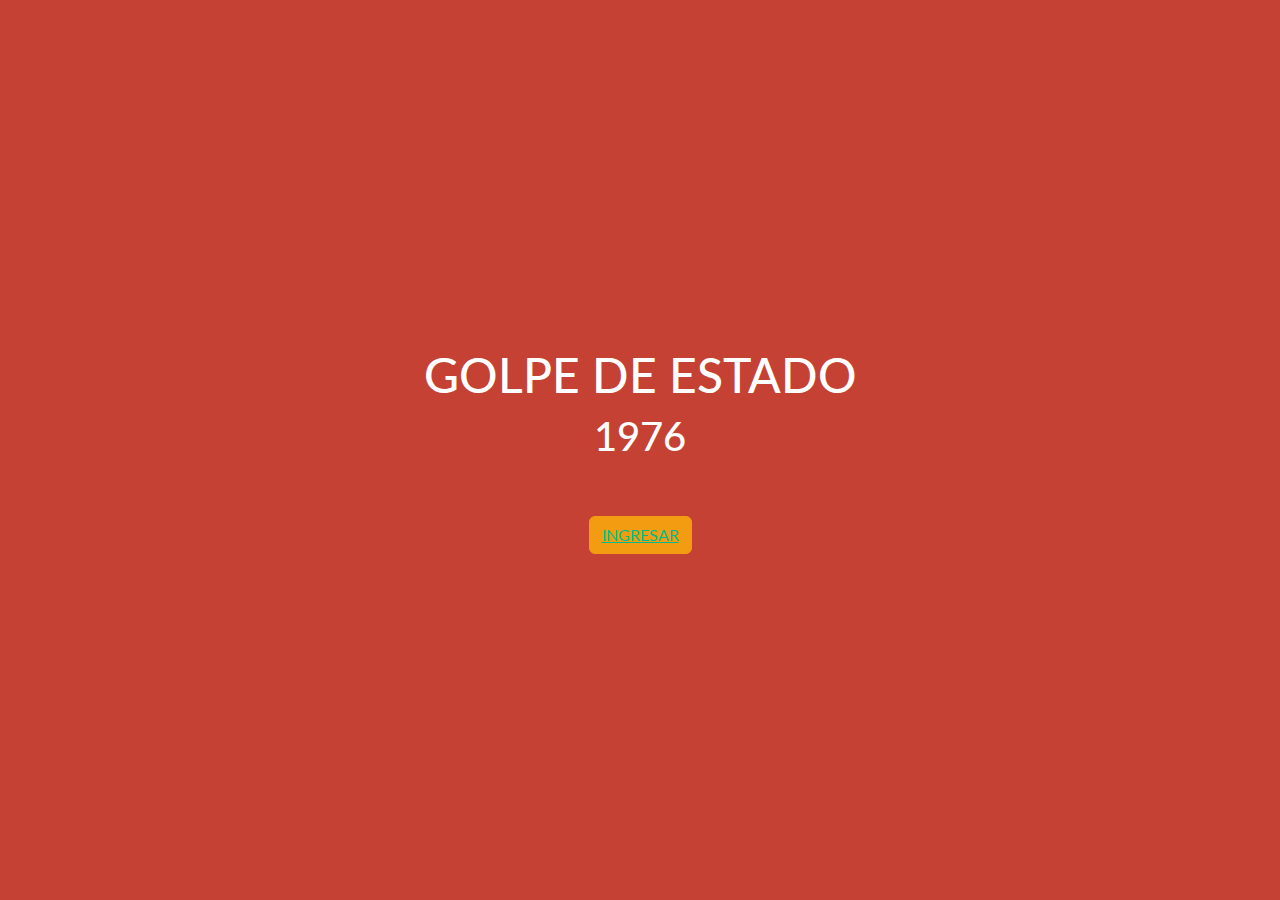
<file: index.html>
<!DOCTYPE html>
<html lang="en">
<head>
    <meta charset="UTF-8">
    <meta name="viewport" content="width=device-width, initial-scale=1.0">
    <title>Document</title>
    <link href="https://cdn.jsdelivr.net/npm/bootstrap@5.0.1/dist/css/bootstrap.min.css" rel="stylesheet">
    <link rel="stylesheet" href="./bootstrap.min.css">
</head>
<body>

    
    <!-- inicio presentacion -->

<div class="fondoinicio">
  <div class="titulosPrincipales justify-content-center">
  <h1>GOLPE DE ESTADO </h1>
  <h2>1976</h2></div>
  <div>
    <button type="button" class="btn btn-warning mt-5"><a href="/quepaso.html">INGRESAR</a></button>
  </div>
</div>




      <script src="https://cdn.jsdelivr.net/npm/bootstrap@5.3.1/dist/js/bootstrap.bundle.min.js" integrity="sha384-HwwvtgBNo3bZJJLYd8oVXjrBZt8cqVSpeBNS5n7C8IVInixGAoxmnlMuBnhbgrkm" crossorigin="anonymous"></script>
</body>
</html>
</file>
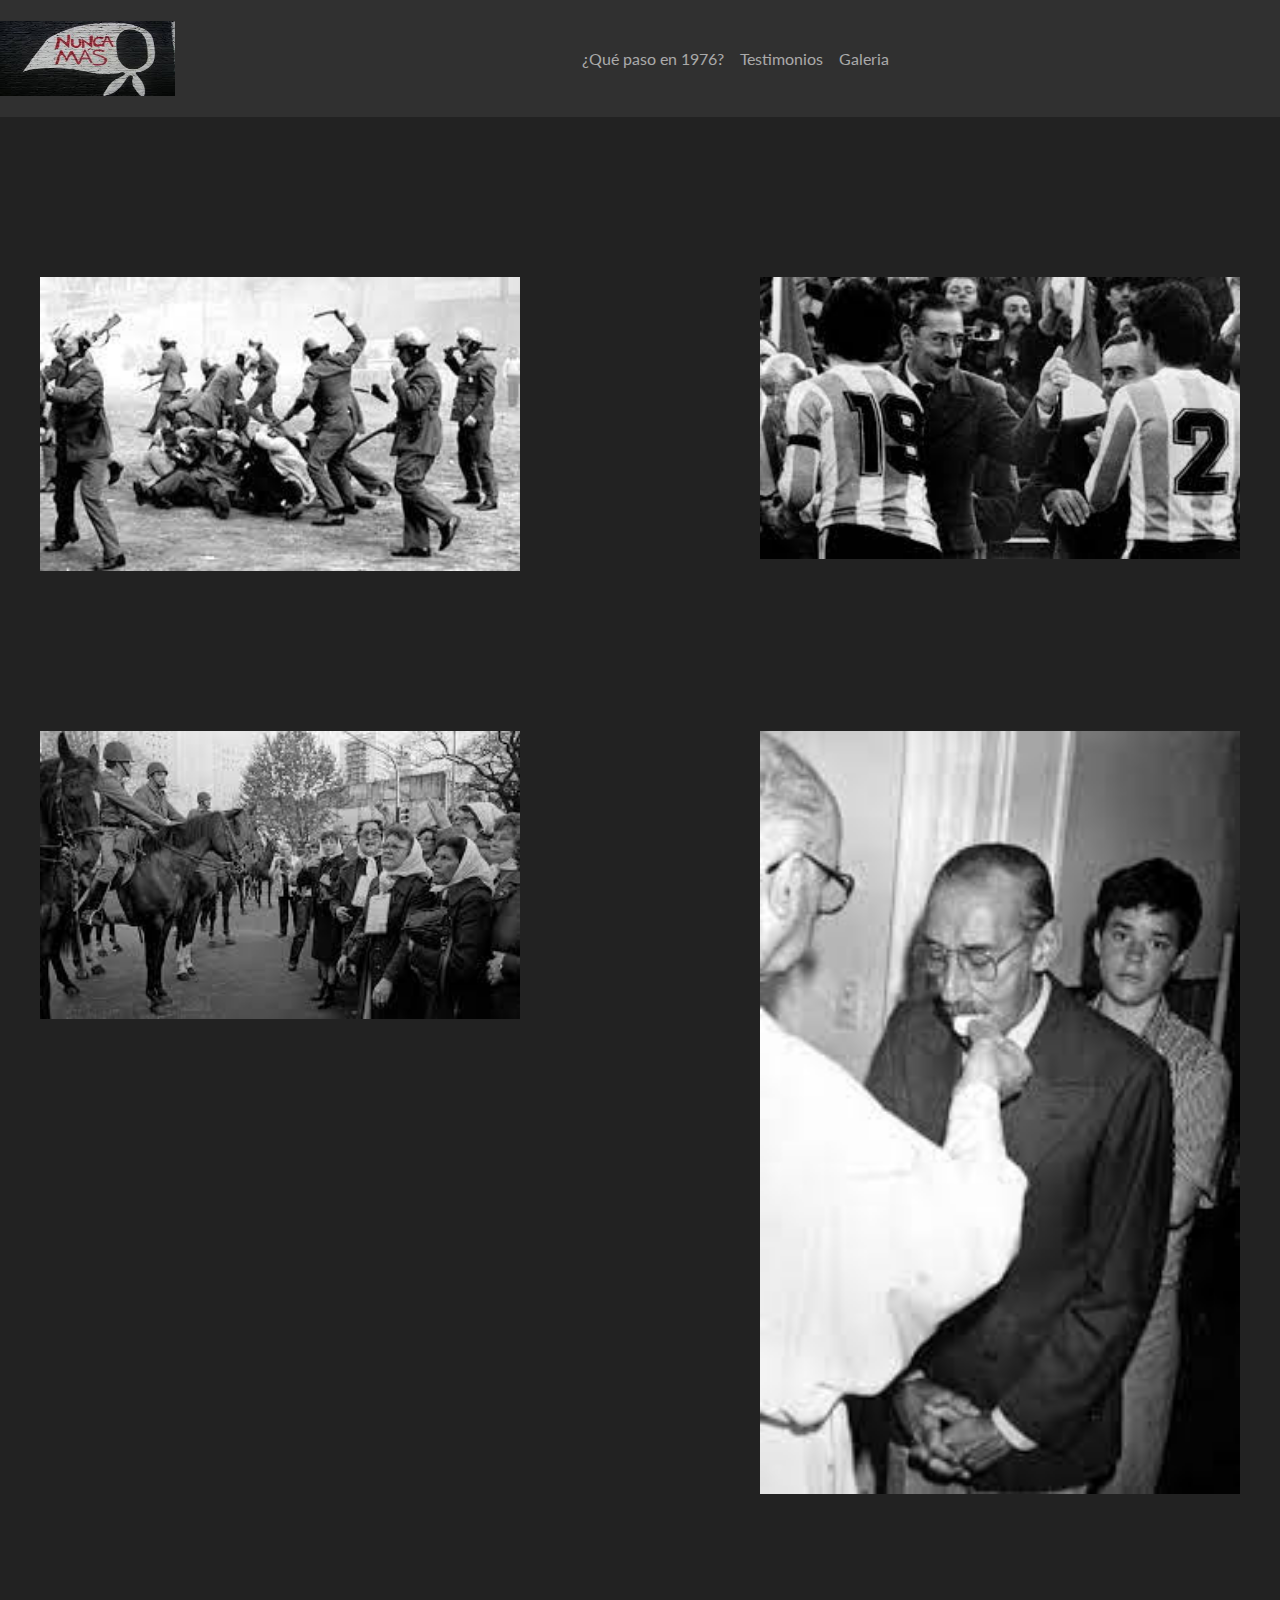
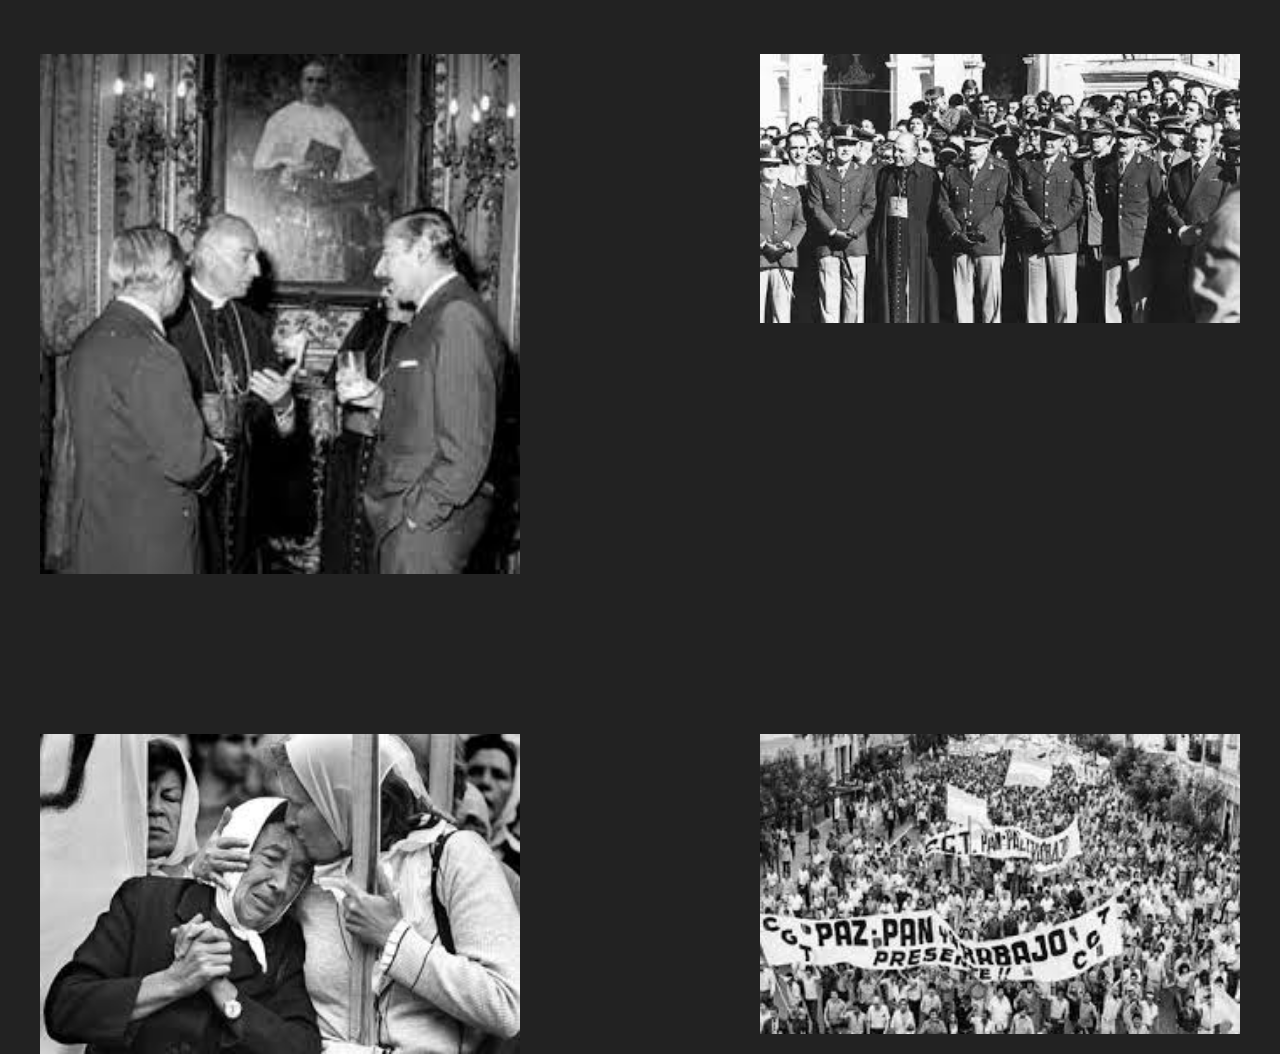
<file: galeria.html>
<!DOCTYPE html>
<html lang="en">
<head>
    <meta charset="UTF-8">
    <meta http-equiv="X-UA-Compatible" content="IE=edge">
    <meta name="viewport" content="width=device-width, initial-scale=1.0">
    <title>Document</title>
    <link href="https://cdn.jsdelivr.net/npm/bootstrap@5.0.1/dist/css/bootstrap.min.css" rel="stylesheet">
    <link rel="stylesheet" href="./bootstrap.min.css">      
</head>
<body>
    <div class="container.fluid bg-dark">
        <nav class="navbar navbar-expand-lg navbar-dark">
            <a class="navbar-brand" href="./"><img src="./img/images (3).jpg" alt=""></a>
            <button class="navbar-toggler" type="button" data-toggle="collapse" data-target="#navbarSupportedContent" aria-controls="navbarSupportedContent" aria-expanded="false" aria-label="Toggle navigation">
              <span class="navbar-toggler-icon"></span>
            </button>
          
            <div class="collapse navbar-collapse" id="navbarSupportedContent">
              <ul class="navbar-nav mx-auto">
                <li class="nav-item active">
                  <a class="nav-link" href="./index.html">¿Qué paso en 1976?</a>
                </li>
                <li class="nav-item">
                  <a class="nav-link" href="./testimonios.html">Testimonios</a>
                </li>
                <li class="nav-item">
                  <a class="nav-link" href="./galeria.html">Galeria</a>
                </li>
              </ul>
            </div>
          </nav>
    </div>
<div class="box1 justify-content-around ">
    <div><img src="./img/Galeria 1.jpg" alt=""></div>
    <div><img src="./img/Galeria 2.jpg" alt=""></div>

</div>
<div class="box2 justify-content-around ">
    <div><img src="./img/Galeria 3.jpg" alt=""></div>
    <div><img src="./img/Galeria 4.jpg" alt=""></div>

</div>
<div class="box3 justify-content-around ">
    <div><img src="./img/Galeria 5.jpg" alt=""></div>
    <div><img src="./img/Galeria 6.jpg" alt=""></div>

</div>
<div class="box3 justify-content-around ">
    <div><img src="./img/Galeria 7.jpg" alt=""></div>
    <div><img src="./img/Galeria 8.jpg" alt=""></div>

</div>

</body>
</html>
</file>
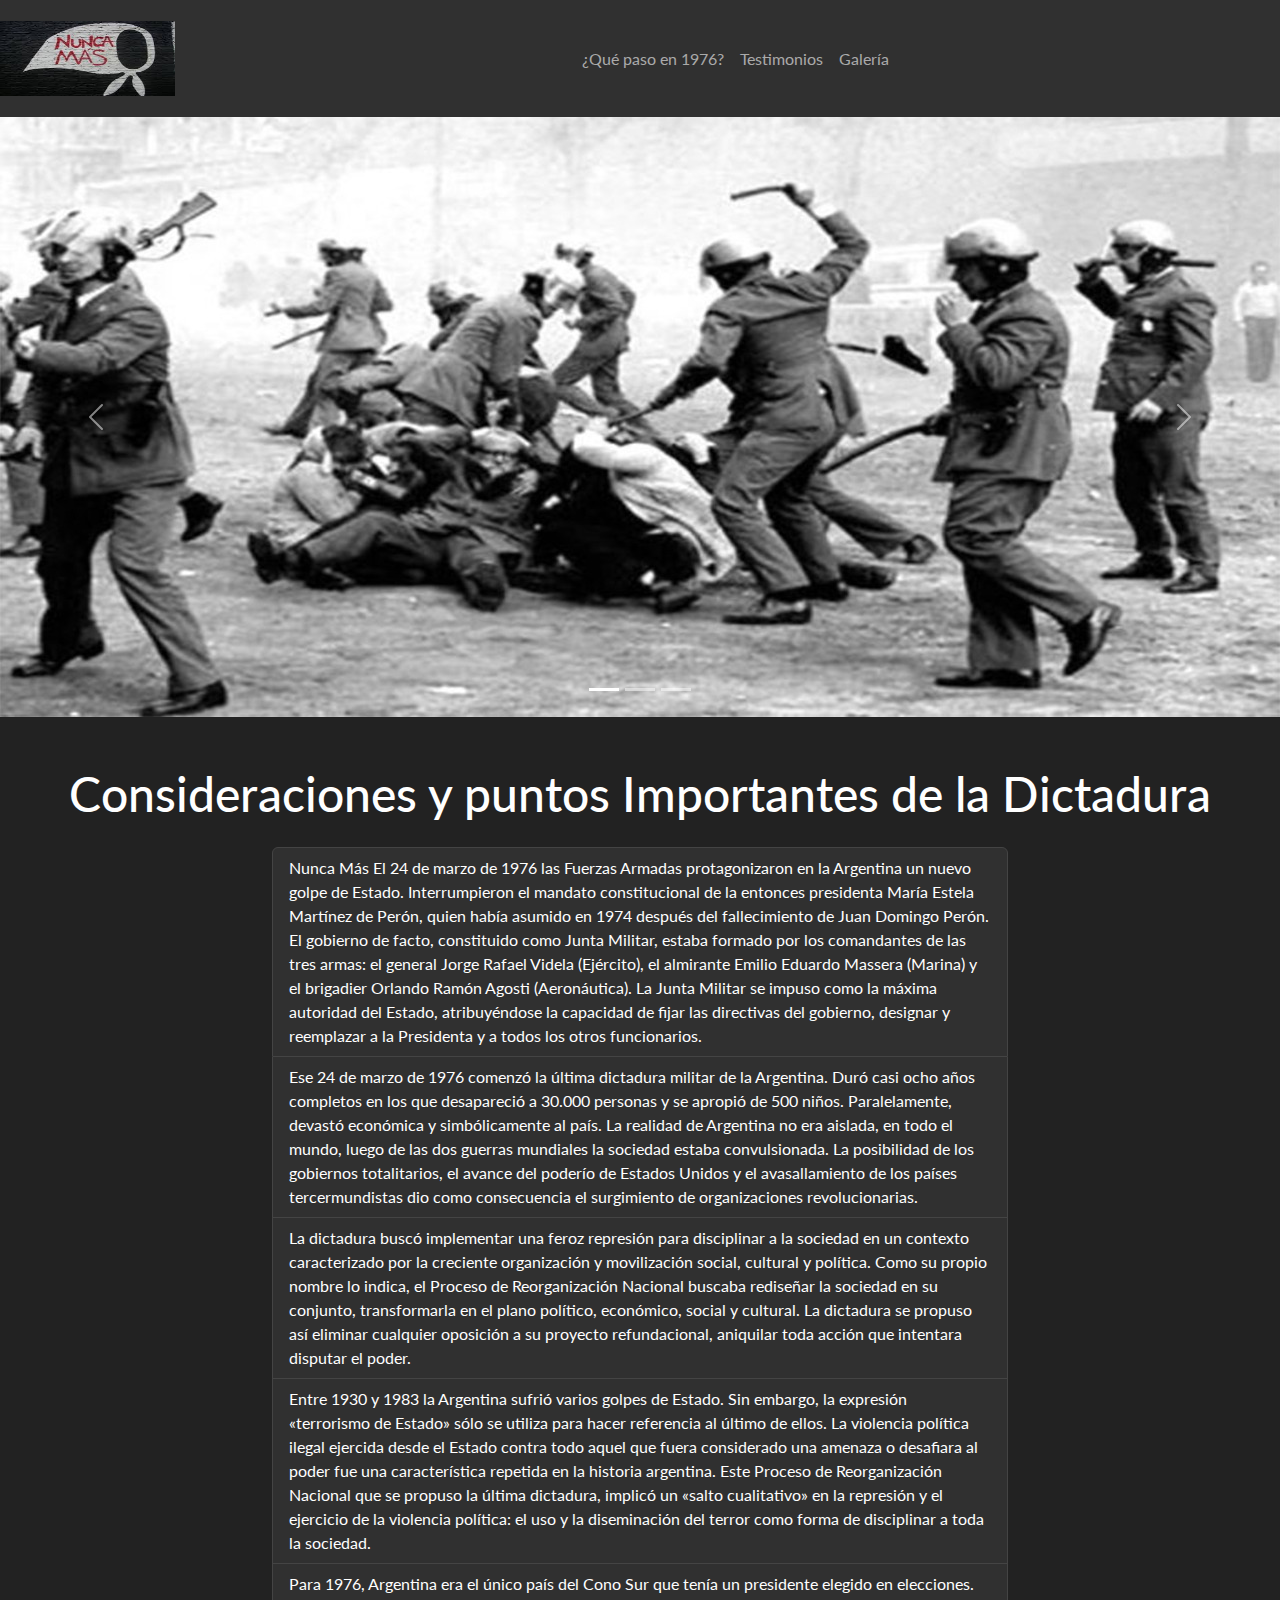
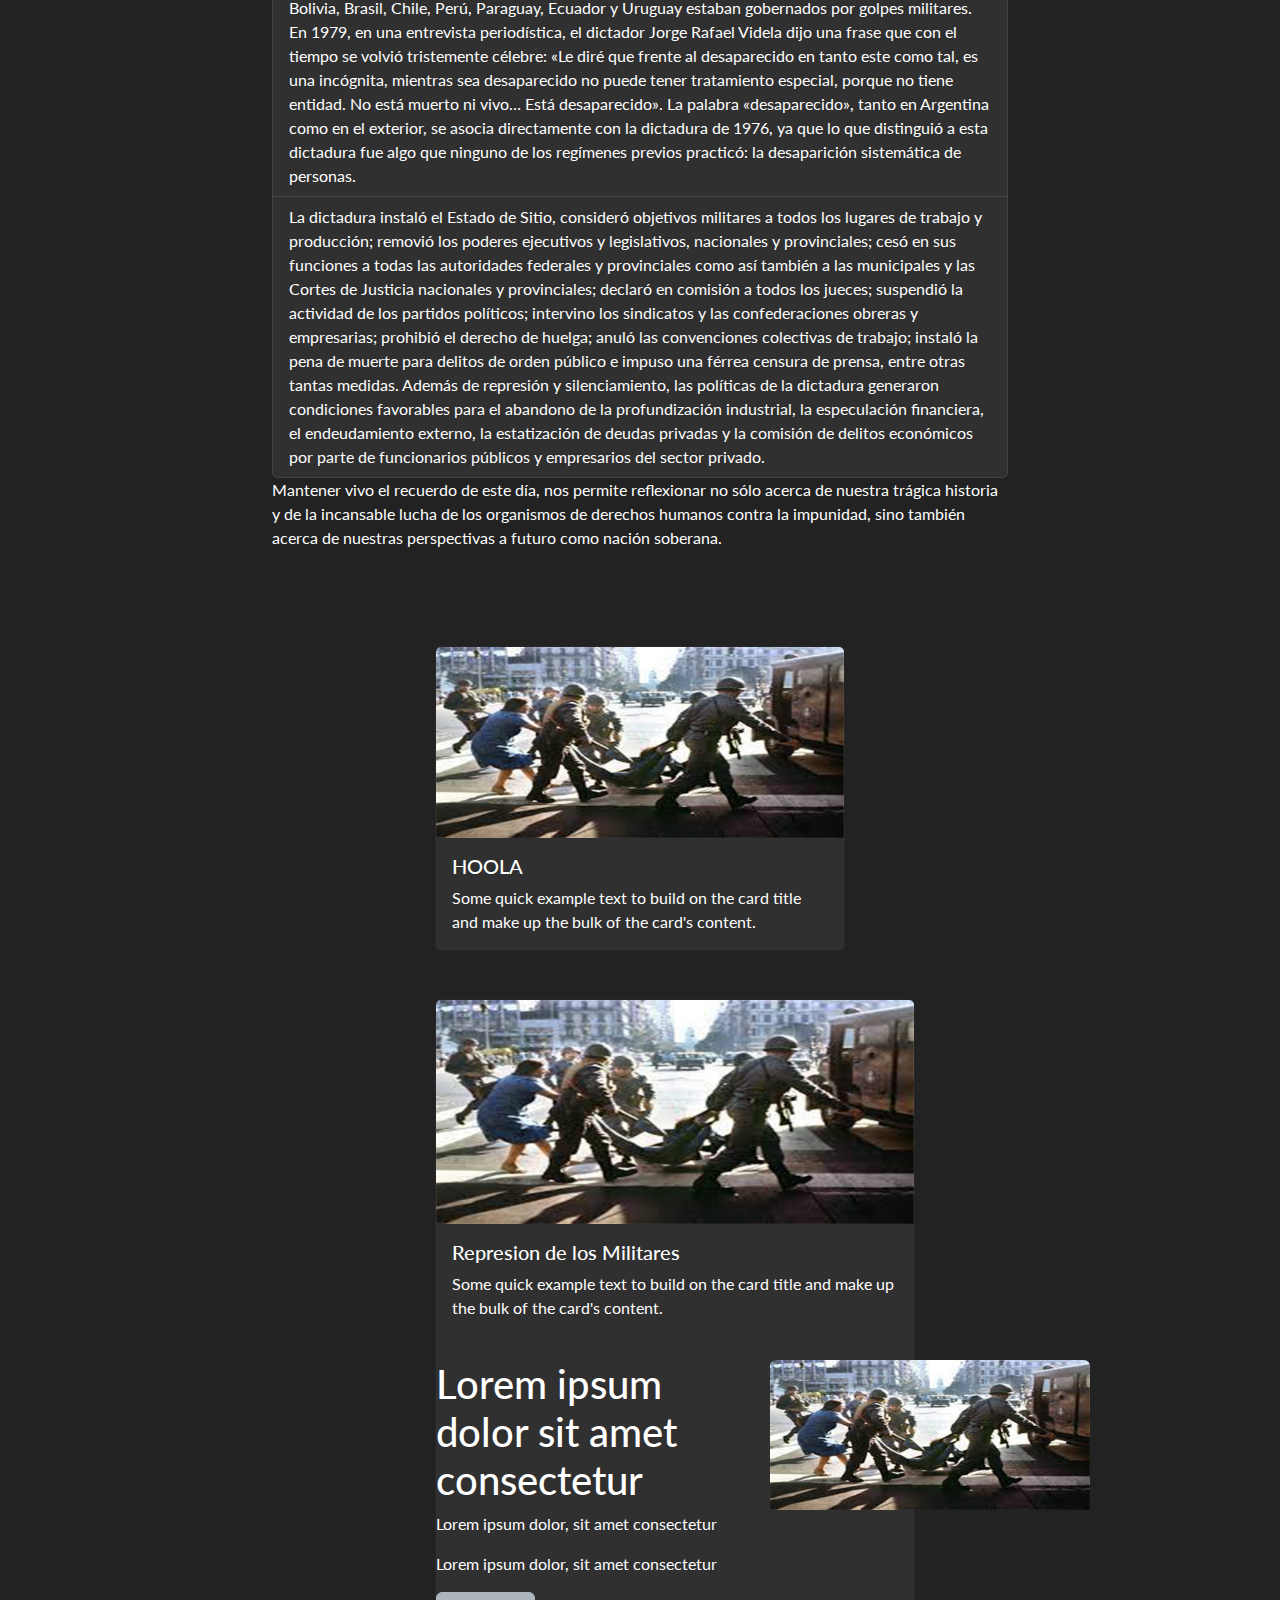
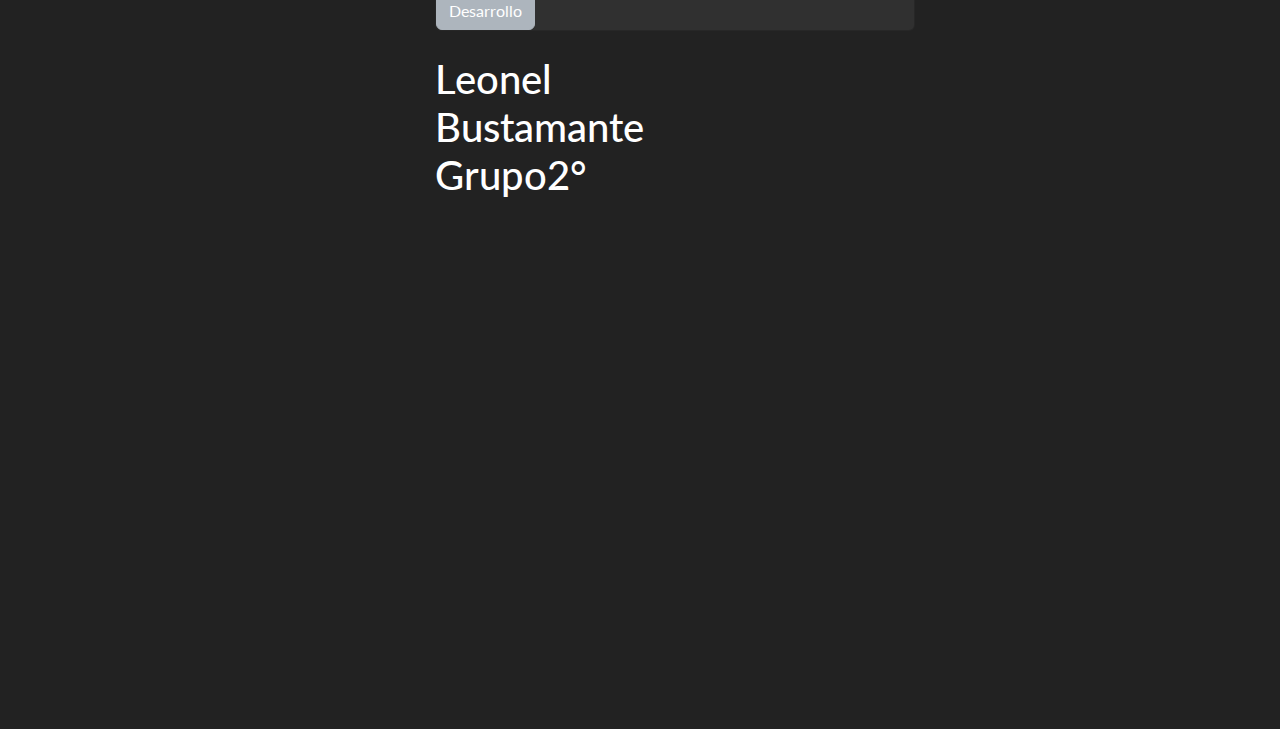
<file: quepaso.html>
<!DOCTYPE html>
<html lang="en">
<head>
    <meta charset="UTF-8">
    <meta name="viewport" content="width=device-width, initial-scale=1.0">
    <title>Document</title>
    <link href="https://cdn.jsdelivr.net/npm/bootstrap@5.0.1/dist/css/bootstrap.min.css" rel="stylesheet">
    <link rel="stylesheet" href="./bootstrap.min.css">
</head>
<body>
    <div class="container.fluid bg-dark">
        <nav class="navbar navbar-expand-lg navbar-dark">
            <a class="navbar-brand" href="/"><img src="./img/images (3).jpg" alt=""></a>
            <button class="navbar-toggler" type="button" data-toggle="collapse" data-target="#navbarSupportedContent" aria-controls="navbarSupportedContent" aria-expanded="false" aria-label="Toggle navigation">
              <span class="navbar-toggler-icon"></span>
            </button>
          
            <div class="collapse navbar-collapse" id="navbarSupportedContent">
              <ul class="navbar-nav mx-auto">
                
                <li class="nav-item">
                  <a class="nav-link" href="#">¿Qué paso en 1976?</a>
                </li>
                <li class="nav-item">
                  <a class="nav-link" href="./testimonios.html">Testimonios</a>
                </li>
                <div></div>
                <li class="nav-item active">
                  <a class="nav-link" href="./galeria.html">Galería</a>
                </li>
              </ul>
            </div>
          </nav>
    </div>
    <div id="carouselExampleIndicators" class="carousel slide" data-bs-ride="carousel">
        <div class="carousel-indicators">
          <button type="button" data-bs-target="#carouselExampleIndicators" data-bs-slide-to="0" class="active" aria-current="true" aria-label="Slide 1"></button>
          <button type="button" data-bs-target="#carouselExampleIndicators" data-bs-slide-to="1" aria-label="Slide 2"></button>
          <button type="button" data-bs-target="#carouselExampleIndicators" data-bs-slide-to="2" aria-label="Slide 3"></button>
        </div>
        <div class="carousel-inner">
          <div class="carousel-item active">
            <img src="./img/1ffa63fe-c68d-4a99-893c-35b0f19a6030 (1).jpg" class="d-block w-100" alt="...">
          </div>
          <div class="carousel-item">
            <img src="./img/eab26811-b118-4142-b667-a3411ba9e0f9.jpg" class="d-block w-100" alt="...">
          </div>
          <div class="carousel-item">
            <img src="./img/82167877-6a58-43a5-b101-6615db73b873.jpg" class="d-block w-100" alt="...">
          </div>
        </div>
        <button class="carousel-control-prev" type="button" data-bs-target="#carouselExampleIndicators" data-bs-slide="prev">
          <span class="carousel-control-prev-icon" aria-hidden="true"></span>
          <span class="visually-hidden">Previous</span>
        </button>
        <button class="carousel-control-next" type="button" data-bs-target="#carouselExampleIndicators" data-bs-slide="next">
          <span class="carousel-control-next-icon" aria-hidden="true"></span>
          <span class="visually-hidden">Next</span>
        </button>
      </div>
      <h1 class="row justify-content-center mt-5">Consideraciones y puntos Importantes de la Dictadura</h1>
<div class="container mt-4">
    <div class="row justify-content-center">
        <div class="col-8">
            <ul class="list-group">
                <li class="list-group-item">Nunca Más
El 24 de marzo de 1976 las Fuerzas Armadas protagonizaron en la Argentina un nuevo golpe de Estado. Interrumpieron el mandato constitucional de la entonces presidenta María Estela Martínez de Perón, quien había asumido en 1974 después del fallecimiento de Juan Domingo Perón. El gobierno de facto, constituido como Junta Militar, estaba formado por los comandantes de las tres armas: el general Jorge Rafael Videla (Ejército), el almirante Emilio Eduardo Massera (Marina) y el brigadier Orlando Ramón Agosti (Aeronáutica). La Junta Militar se impuso como la máxima autoridad del Estado, atribuyéndose la capacidad de fijar las directivas del gobierno, designar y reemplazar a la Presidenta y a todos los otros funcionarios.
</li>
                <li class="list-group-item">Ese 24 de marzo de 1976 comenzó la última dictadura militar de la Argentina. Duró casi ocho años completos en los que desapareció a 30.000 personas y se apropió de 500 niños. Paralelamente, devastó económica y simbólicamente al país. La realidad de Argentina no era aislada, en todo el mundo, luego de las dos guerras mundiales la sociedad estaba convulsionada. La posibilidad de los gobiernos totalitarios, el avance del poderío de Estados Unidos y el avasallamiento de los países tercermundistas dio como consecuencia el surgimiento de organizaciones revolucionarias. 
                </li>
                <li class="list-group-item">La dictadura buscó implementar una feroz represión para disciplinar a la sociedad en un contexto caracterizado por la creciente organización y movilización social, cultural y política. Como su propio nombre lo indica, el Proceso de Reorganización Nacional buscaba rediseñar la sociedad en su conjunto, transformarla en el plano político, económico, social y cultural. La dictadura se propuso así eliminar cualquier oposición a su proyecto refundacional, aniquilar toda acción que intentara disputar el poder.
                </li>
                <li class="list-group-item">Entre 1930 y 1983 la Argentina sufrió varios golpes de Estado. Sin embargo, la expresión «terrorismo de Estado» sólo se utiliza para hacer referencia al último de ellos. La violencia política ilegal ejercida desde el Estado contra todo aquel que fuera considerado una amenaza o desafiara al poder fue una característica repetida en la historia argentina. Este Proceso de Reorganización Nacional que se propuso la última dictadura, implicó un «salto cualitativo» en la represión y el ejercicio de la violencia política: el uso y la diseminación del terror como forma de disciplinar a toda la sociedad.
                </li>
                <li class="list-group-item">Para 1976, Argentina era el único país del Cono Sur que tenía un presidente elegido en elecciones. Bolivia, Brasil, Chile, Perú, Paraguay, Ecuador y Uruguay estaban gobernados por golpes militares. En 1979, en una entrevista periodística, el dictador Jorge Rafael Videla dijo una frase que con el tiempo se volvió tristemente célebre: «Le diré que frente al desaparecido en tanto este como tal, es una incógnita, mientras sea desaparecido no puede tener tratamiento especial, porque no tiene entidad. No está muerto ni vivo… Está desaparecido». La palabra «desaparecido», tanto en Argentina como en el exterior, se asocia directamente con la dictadura de 1976, ya que lo que distinguió a esta dictadura fue algo que ninguno de los regímenes previos practicó: la desaparición sistemática de personas.

                </li>
                <li class="list-group-item"> La dictadura instaló el Estado de Sitio, consideró objetivos militares a todos los lugares de trabajo y producción; removió los poderes ejecutivos y legislativos, nacionales y provinciales; cesó en sus funciones a todas las autoridades federales y provinciales como así también a las municipales y las Cortes de Justicia nacionales y provinciales; declaró en comisión a todos los jueces; suspendió la actividad de los partidos políticos; intervino los sindicatos y las confederaciones obreras y empresarias; prohibió el derecho de huelga; anuló las convenciones colectivas de trabajo; instaló la pena de muerte para delitos de orden público e impuso una férrea censura de prensa, entre otras tantas medidas. Además de represión y silenciamiento, las políticas de la dictadura generaron condiciones favorables para el abandono de la profundización industrial, la especulación financiera, el endeudamiento externo, la estatización de deudas privadas y la comisión de delitos económicos por parte de funcionarios públicos y empresarios del sector privado.
                </li>
            </li class="list-group-item">Mantener vivo el recuerdo de este día, nos permite reflexionar no sólo acerca de nuestra trágica historia y de la incansable lucha de los organismos de derechos humanos contra la impunidad, sino también acerca de nuestras perspectivas a futuro como nación soberana.</li>
              </ul>
        </div>
    </div>
</div>
     <div class="row mt-5 justify-content-center">
      <div class="col-12 col-md-4 mt-5">
        <div class="card justify-content-center">
            <img class="card-img-top" src="./img/eab26811-b118-4142-b667-a3411ba9e0f9.jpg" alt="Card image cap">
            <div class="card-body">
              <h5 class="card-title">HOOLA</h5>
              <p class="card-text">Some quick example text to build on the card title and make up the bulk of the card's content.</p>
            </div>
          </div>
          <div class="col-12 col-md-4 mt-5">
            <div class="card" style="width: 30em;">
                <img class="card-img-top" src="./img/eab26811-b118-4142-b667-a3411ba9e0f9.jpg" alt="Card image cap">
                <div class="card-body">
                  <h5 class="card-title">Represion de los Militares</h5>
                  <p class="card-text">Some quick example text to build on the card title and make up the bulk of the card's content.</p>
                </div>
                <div class="row mt-4">
                  <div class="col-12 col-md-8 mt-5-md-0">
                    <h2>Lorem ipsum dolor sit amet consectetur</h2>
                    <p>Lorem ipsum dolor, sit amet consectetur</p>
                    <p>Lorem ipsum dolor, sit amet consectetur</p>
                    <button type="button" class="btn btn-light">Desarrollo</button>
                  </div>
                  <div class="col-12 col-md-3">
                    <img src="./img/eab26811-b118-4142-b667-a3411ba9e0f9.jpg" class="fluid rounded-top" style="width: 20em;">
                  </div>
                </div>
              </div>

              <div class="row justify-content-center mt-4 pb-3">
                <div class="col 4"></div>
                <h2>Leonel Bustamante Grupo2°</h2>
              </div>

              <iframe src="https://wordwall.net/es/embed/cf62074e7baf4b4399624003f5dd6f35?themeId=1&templateId=11&fontStackId=0" width="500" height="500" frameborder="0" allowfullscreen></iframe>

      <script src="https://cdn.jsdelivr.net/npm/bootstrap@5.3.1/dist/js/bootstrap.bundle.min.js" integrity="sha384-HwwvtgBNo3bZJJLYd8oVXjrBZt8cqVSpeBNS5n7C8IVInixGAoxmnlMuBnhbgrkm" crossorigin="anonymous"></script>
</body>
</html>
</file>
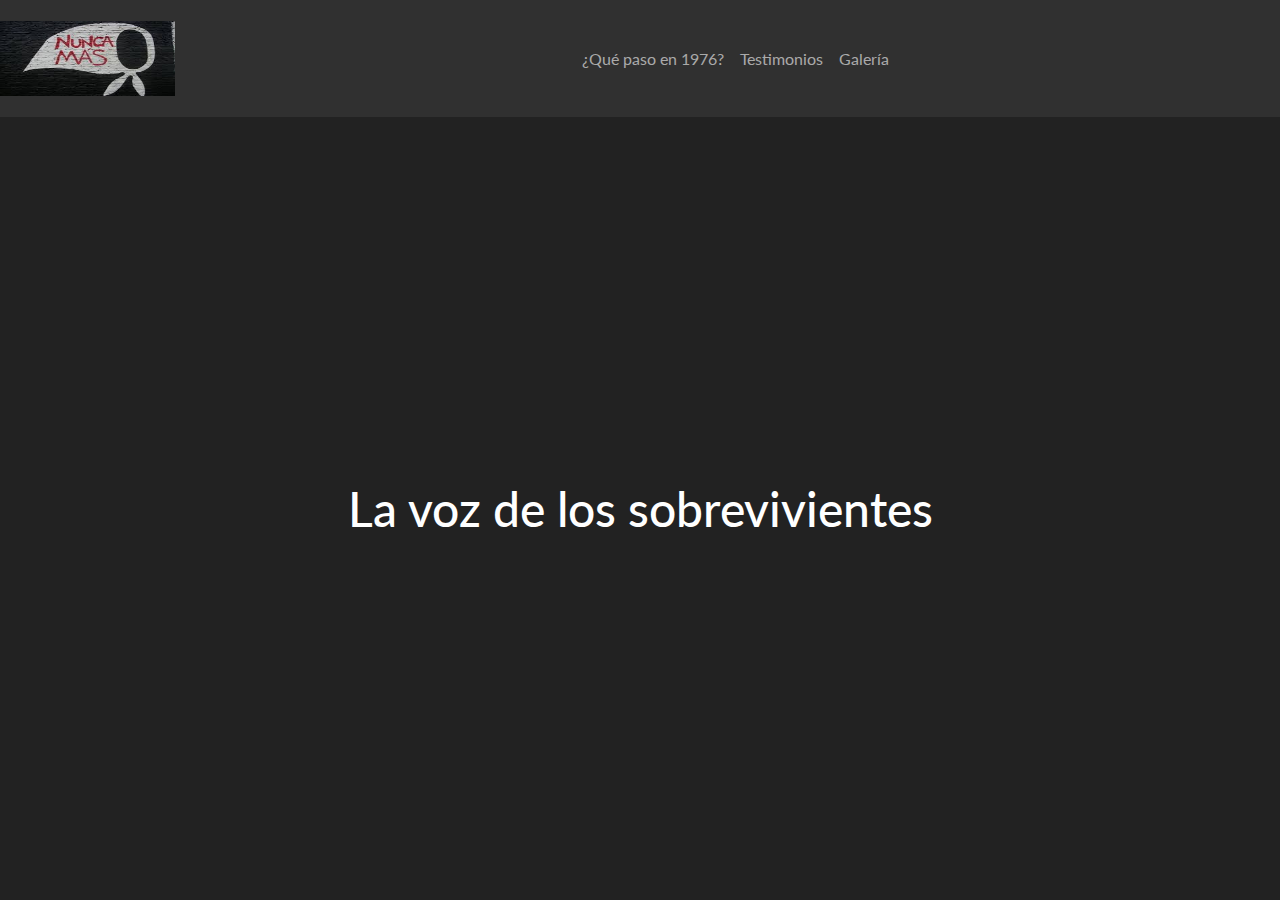
<file: testimonios.html>
<!DOCTYPE html>
<html lang="en">
<head>
    <meta charset="UTF-8">
    <meta name="viewport" content="width=device-width, initial-scale=1.0">
    <title>Document</title>
    <link href="https://cdn.jsdelivr.net/npm/bootstrap@5.0.1/dist/css/bootstrap.min.css" rel="stylesheet">
    <link rel="stylesheet" href="./bootstrap.min.css">
</head>
<body>
    <div class="container.fluid bg-dark">
        <nav class="navbar navbar-expand-lg navbar-dark">
            <a class="navbar-brand" href="/"><img src="./img/images (3).jpg" alt=""></a>
            <button class="navbar-toggler" type="button" data-toggle="collapse" data-target="#navbarSupportedContent" aria-controls="navbarSupportedContent" aria-expanded="false" aria-label="Toggle navigation">
              <span class="navbar-toggler-icon"></span>
            </button>
          
            <div class="collapse navbar-collapse" id="navbarSupportedContent">
              <ul class="navbar-nav mx-auto">
                
                <li class="nav-item">
                  <a class="nav-link" href="./index.html">¿Qué paso en 1976?</a>
                </li>
                <li class="nav-item">
                  <a class="nav-link" href="./testimonios.html">Testimonios</a>
                </li>
                <li class="nav-item active">
                  <a class="nav-link" href="./galeria.html">Galería</a>
                </li>
              </ul>
            </div>
          </nav>
    </div>


              <div class="video mt-5 d-flex "><iframe width="560" height="315" src="https://www.youtube.com/embed/yTRc6l7PMVs" title="YouTube video player" frameborder="0" allow="accelerometer; autoplay; clipboard-write; encrypted-media; gyroscope; picture-in-picture; web-share" allowfullscreen></iframe>
                <h1>La voz de los sobrevivientes</h1>
            </div>

      <script src="https://cdn.jsdelivr.net/npm/bootstrap@5.3.1/dist/js/bootstrap.bundle.min.js" integrity="sha384-HwwvtgBNo3bZJJLYd8oVXjrBZt8cqVSpeBNS5n7C8IVInixGAoxmnlMuBnhbgrkm" crossorigin="anonymous"></script>
</body>
</html>
</file>
